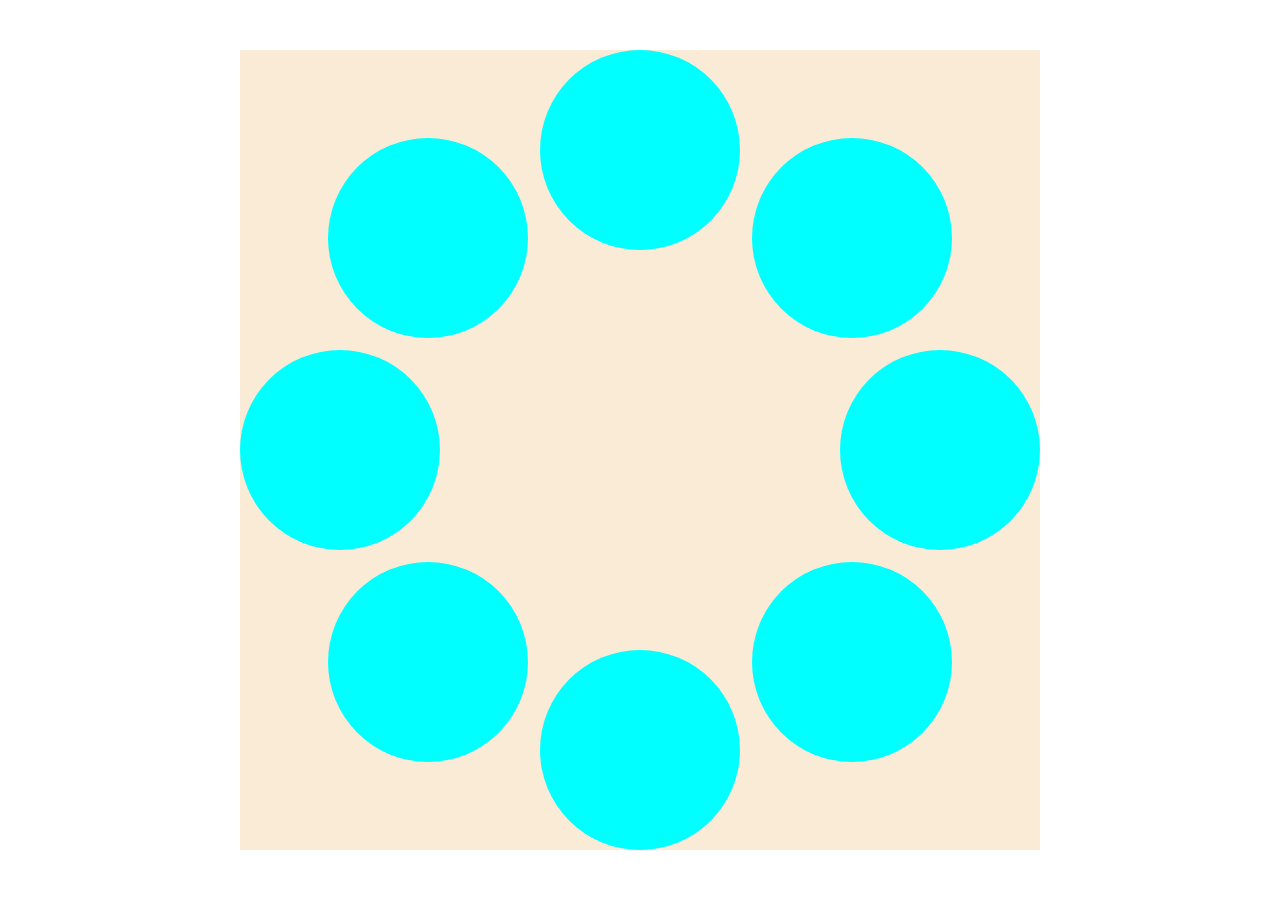
<file: index.html>
<!DOCTYPE html>
<html>
 <head>
        <meta charset="UTF-8">
        <title>LOADING3</title>
        <link rel="stylesheet" href="LOADING3.CSS">
 </head>
 <body>
    <div class="wrap">
        <i class="a1"></i>
        <i class="a2"></i>
        <i class="a3"></i>
        <i class="a4"></i>
        <i class="a5"></i>
        <i class="a6"></i>
        <i class="a7"></i>
        <i class="a8"></i>
    </div>
 </body>
</html>
</file>
<file: LOADING3.CSS>
.wrap{
    width:800px;
    height: 800px;
    margin: 50px auto;
    position: relative;
    background-color: antiquewhite;
    }
.a1{
    display: block;
    width:200px;
    height:200px;
    position: absolute;
    top: 0;
    left: 300px;
    border-radius: 50%;
    background-color: aqua;
    -webkit-animation:loading 1s ease-in 0.1s infinite, smile 1s ease-in 0.1s infinite;
}
.a2{
    display: block;
    width:200px;
    height:200px;
    position: absolute;
    top: 88px;
    left: 88px;
    border-radius: 50%;
    background-color: aqua;
    -webkit-animation:loading 1s ease-in 0.8s infinite, smile 1s ease-in 0.8s infinite;
}
.a3{
    display: block;
    width:200px;
    height:200px;
    position: absolute;
    top: 88px;
    right: 88px;
    border-radius: 50%;
    -webkit-animation:loading 1s ease-in 0.2s infinite,smile 1s ease-in 0.2s infinite;
    background-color: aqua;
}
.a4{
    display: block;
    width:200px;
    height:200px;
    position: absolute;
    top: 300px;
    left: 0;
    border-radius: 50%;
    -webkit-animation:loading 1s ease-in 0.7s infinite, smile 1s ease-in 0.7s infinite;
    border-radius: 50%;
    background-color: aqua;
}
.a5{
    display: block;
    width:200px;
    height:200px;
    position: absolute;
    top: 300px;
    right: 0;
    border-radius: 50%;
    -webkit-animation:loading 1s ease-in 0.3s infinite ,smile 1s ease-in 0.3s infinite;
    background-color: aqua;
}
.a6{
    display: block;
    width:200px;
    height:200px;
    position: absolute;
    bottom:88px;
    left: 88px;
    border-radius: 50%;
    -webkit-animation:loading 1s ease-in 0.6s infinite,smile 1s ease-in 0.6s infinite;
    background-color: aqua;
}
.a7{
    display: block;
    width:200px;
    height:200px;
    position: absolute;
    bottom:88px;
    right: 88px;
    border-radius: 50%;
    -webkit-animation:loading 1s ease-in 0.4s infinite,smile 1s ease-in 0.4s infinite;
    background-color: aqua;
}
.a8{
    display: block;
    width:200px;
    height:200px;
    position: absolute;
    bottom: 0;
    left: 300px;
    border-radius: 50%;
    -webkit-animation:loading 1s ease-in 0.5s infinite,smile 1s ease-in 0.5s infinite;
    background-color: aqua;
}
@-webkit-keyframes loading{
    0%{
        transition:scale(1);
    }
    50%{
        transform: scale(0.1);
    }
    100%{
        transform: scale(1);
    }
}
@-webkit-keyframes smile{
    0%{
        background-color:aliceblue;
    }
    50%{
        background-color:rgb(87, 160, 223);
    }
    100%{
        background-color:aliceblue;
    }
}
</file>
